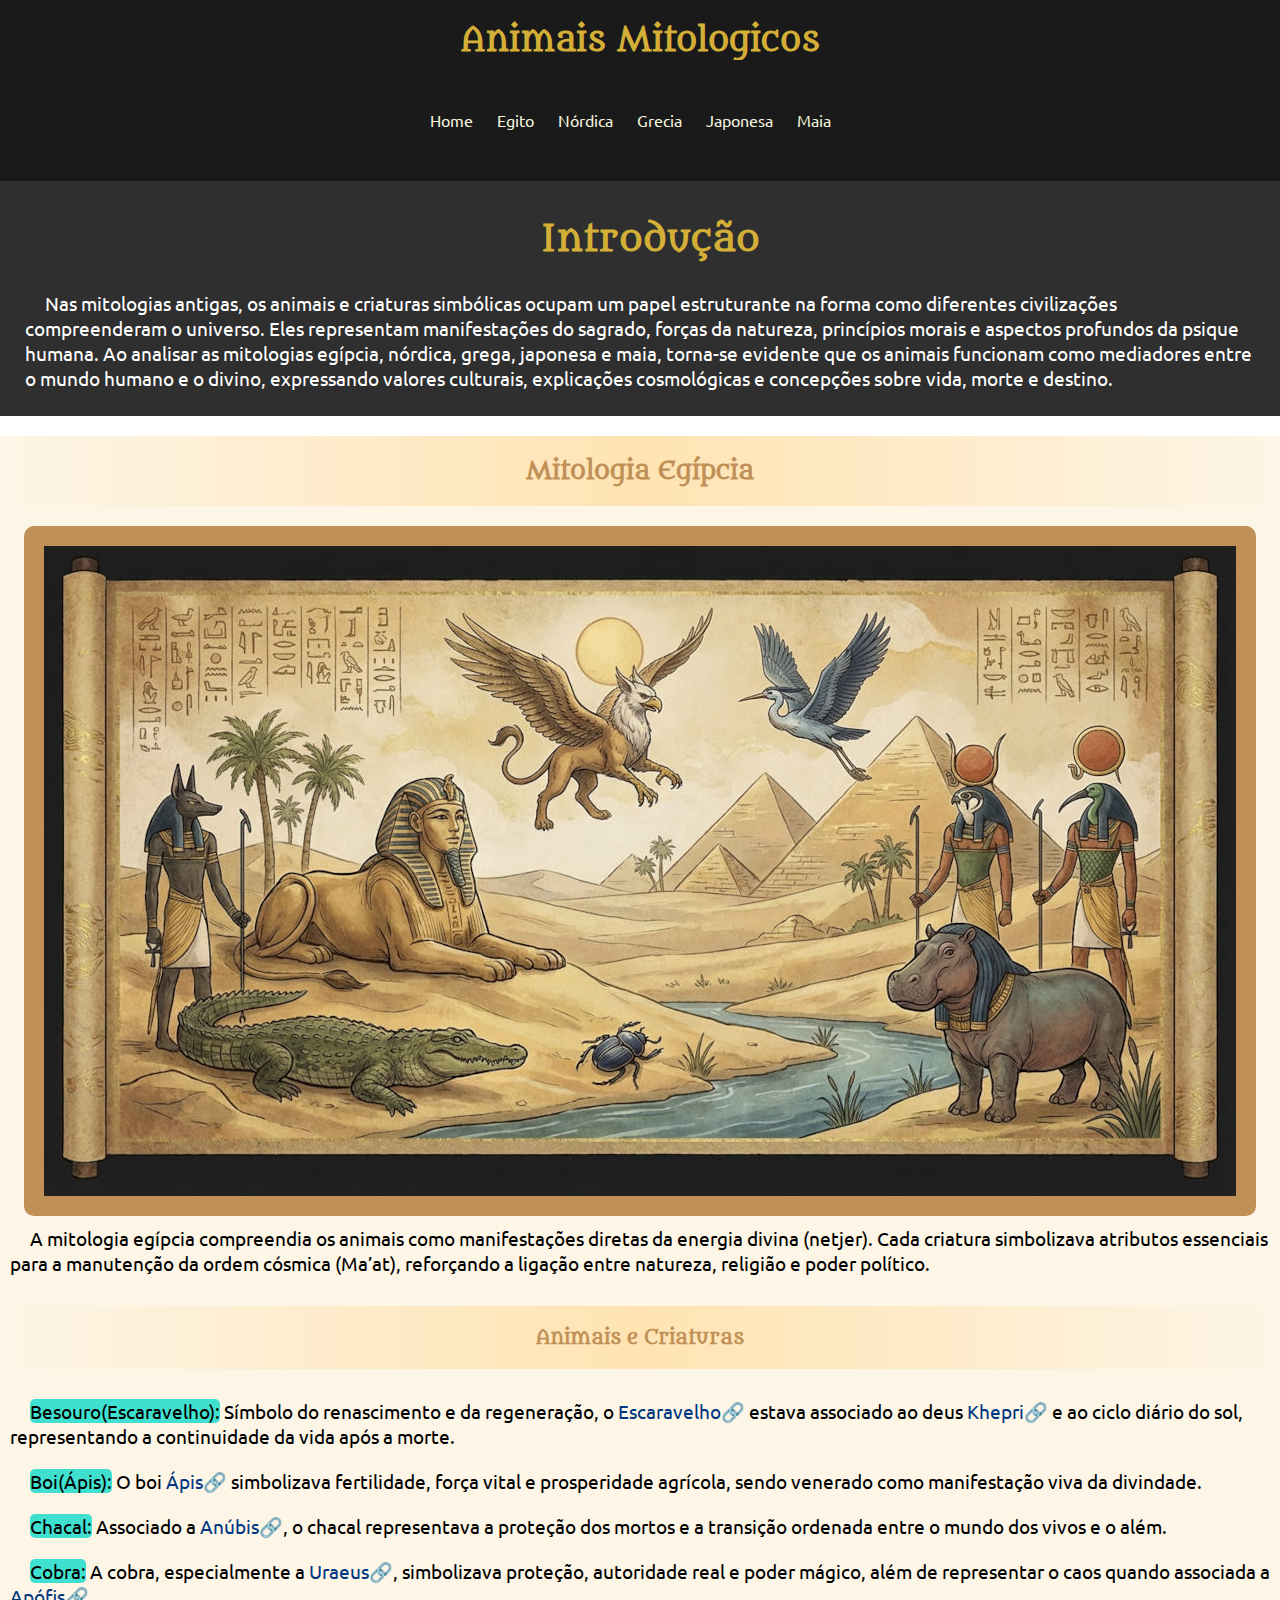
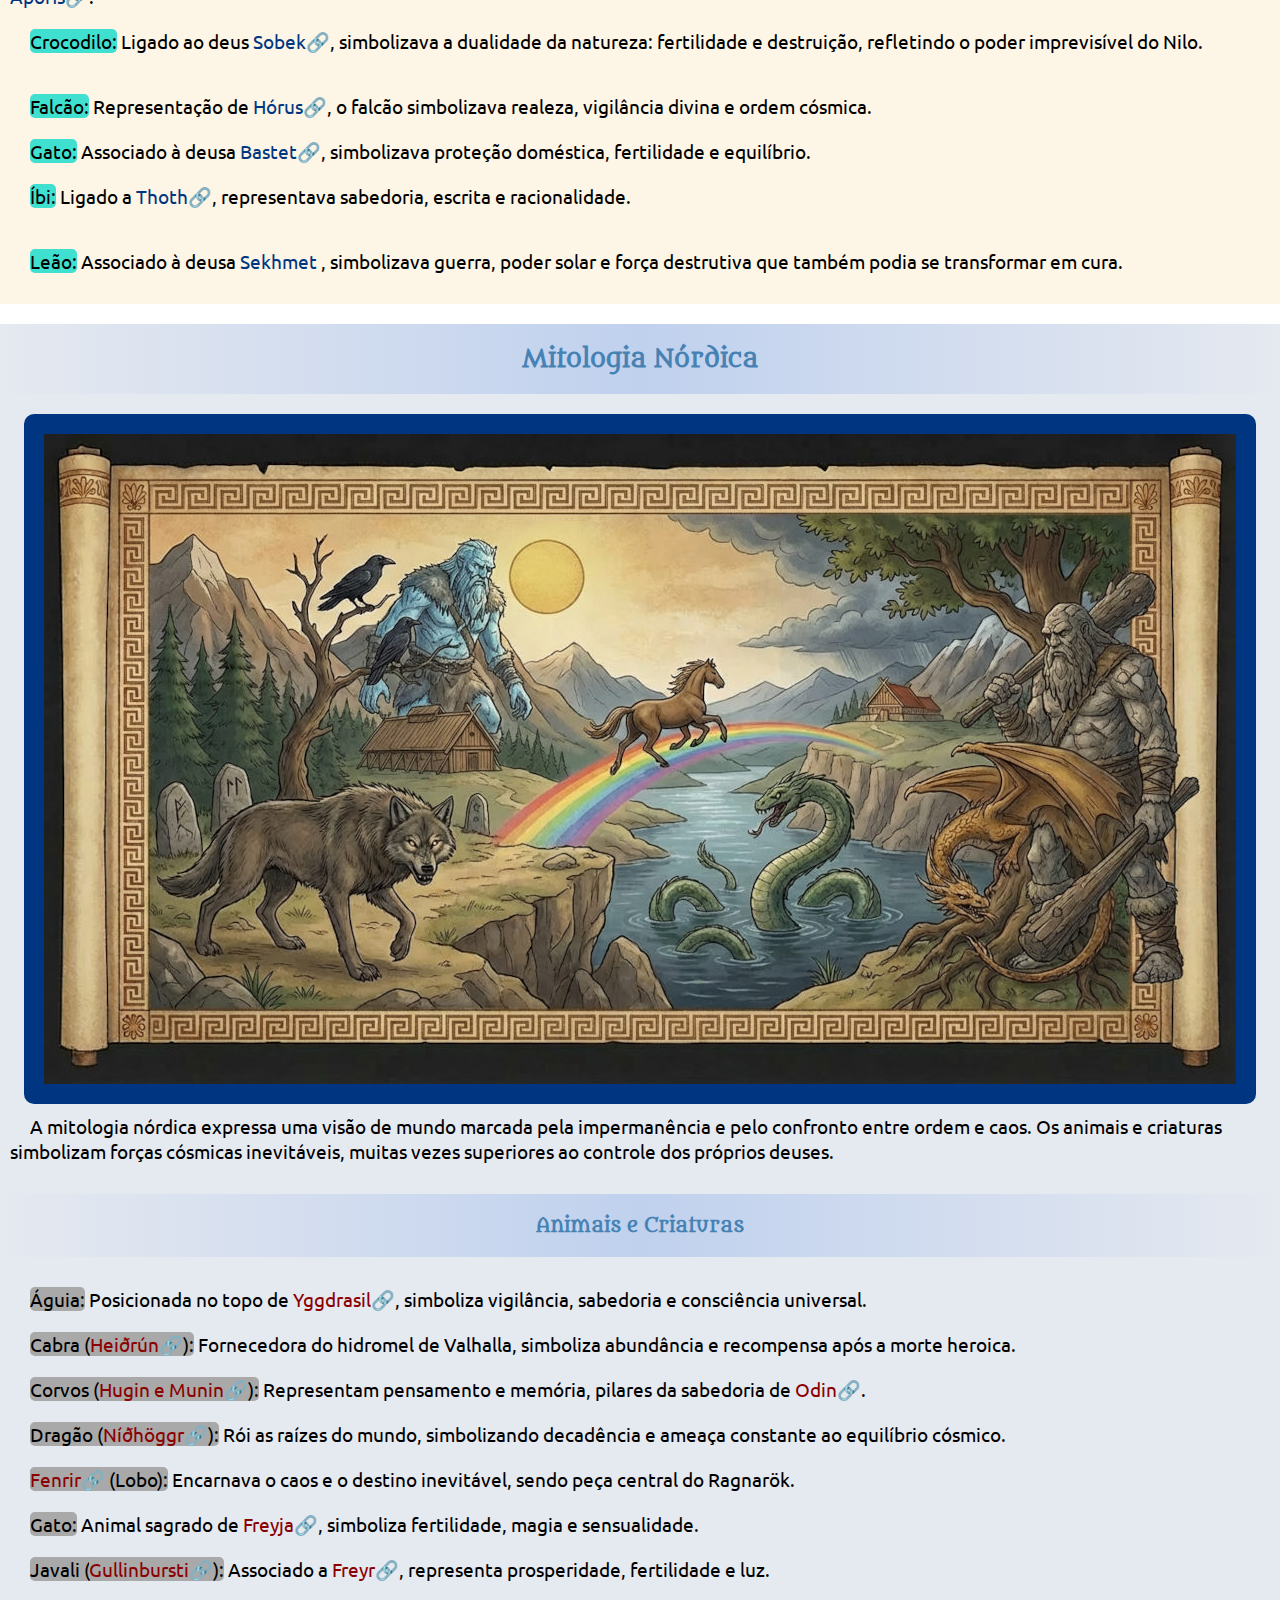
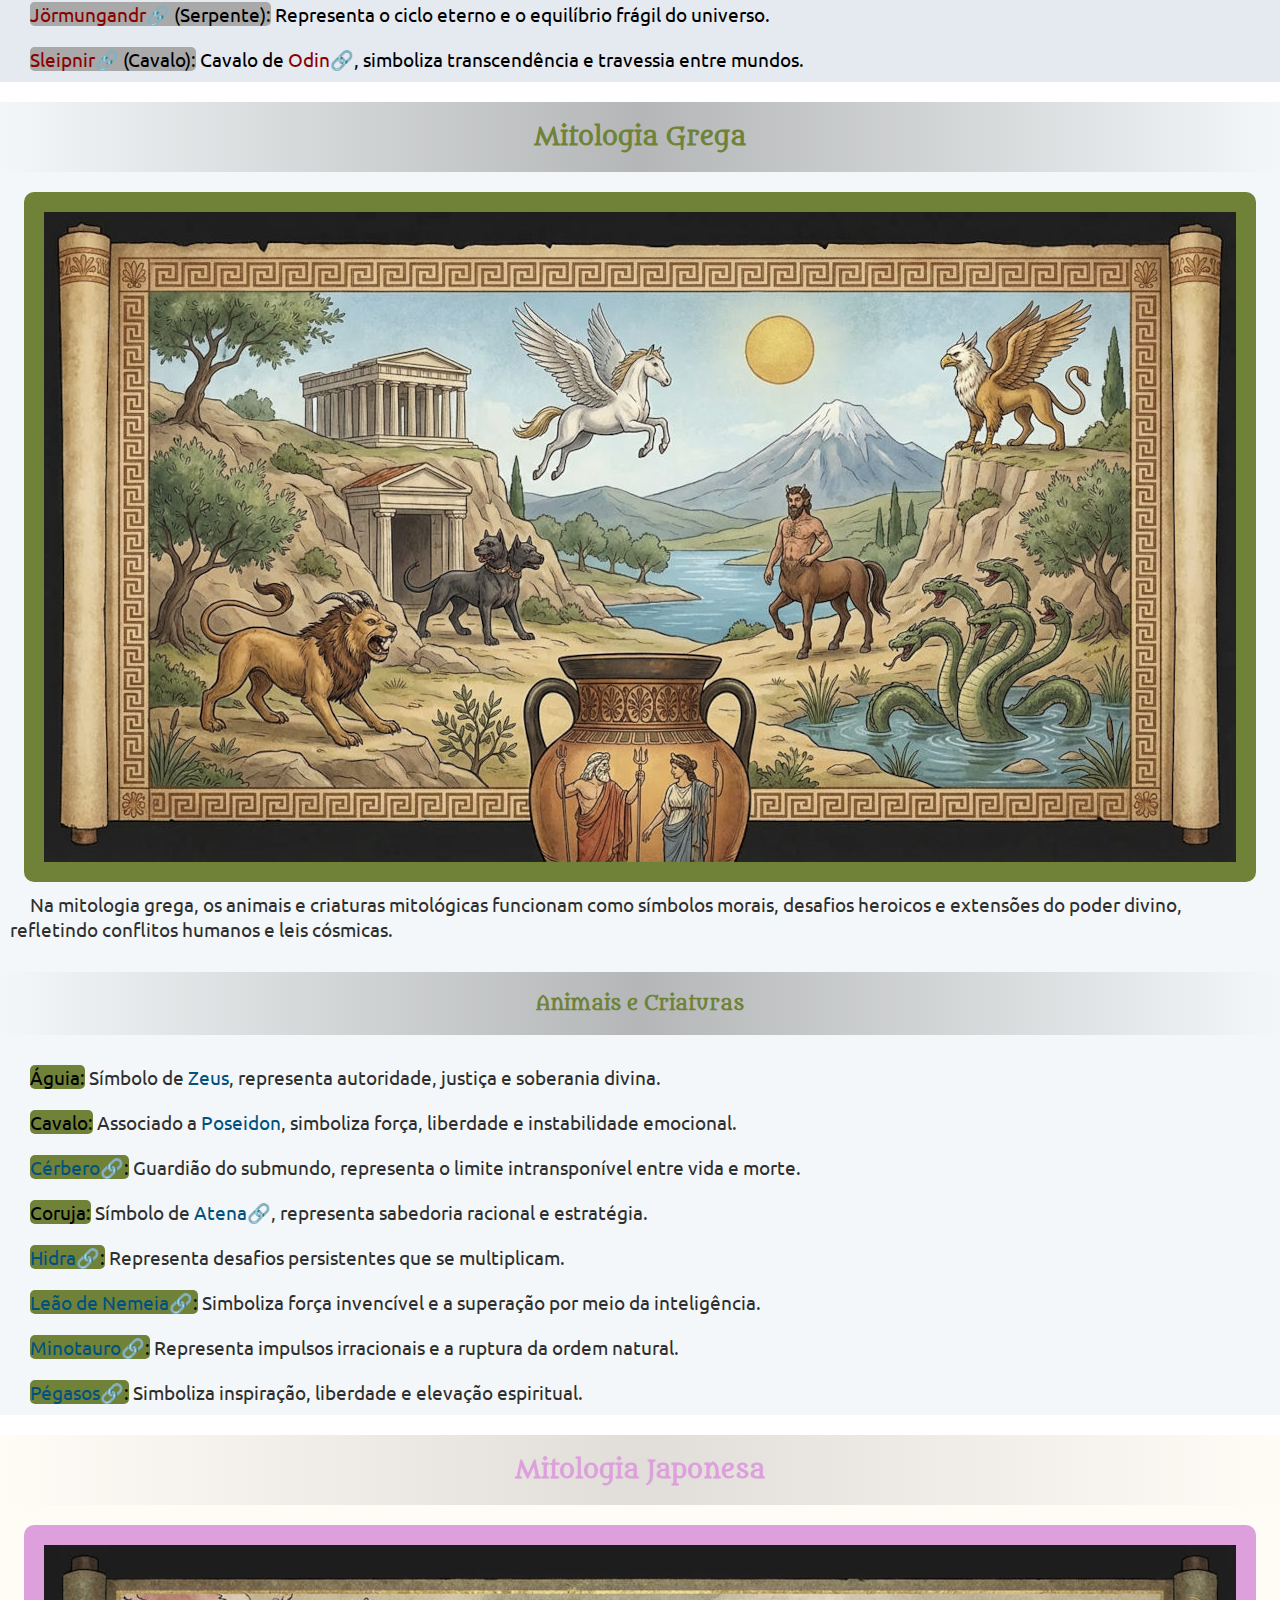
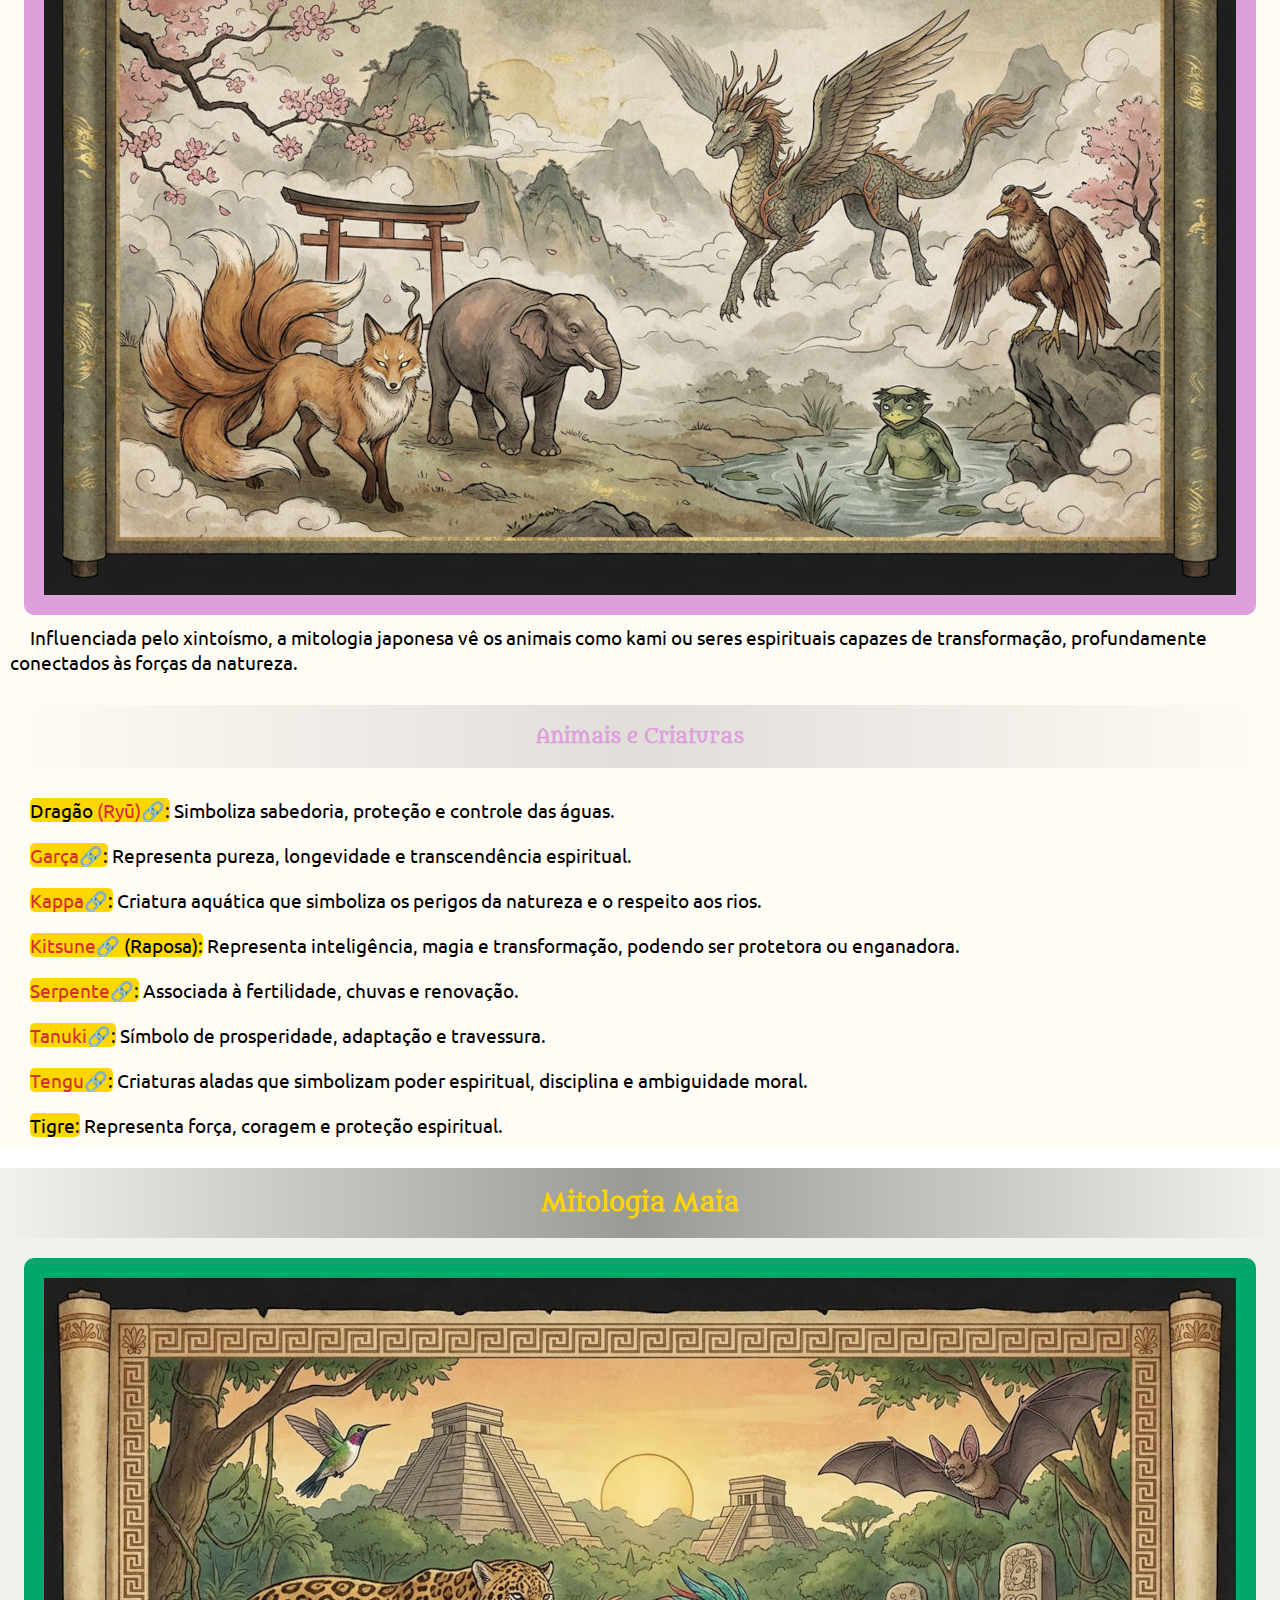
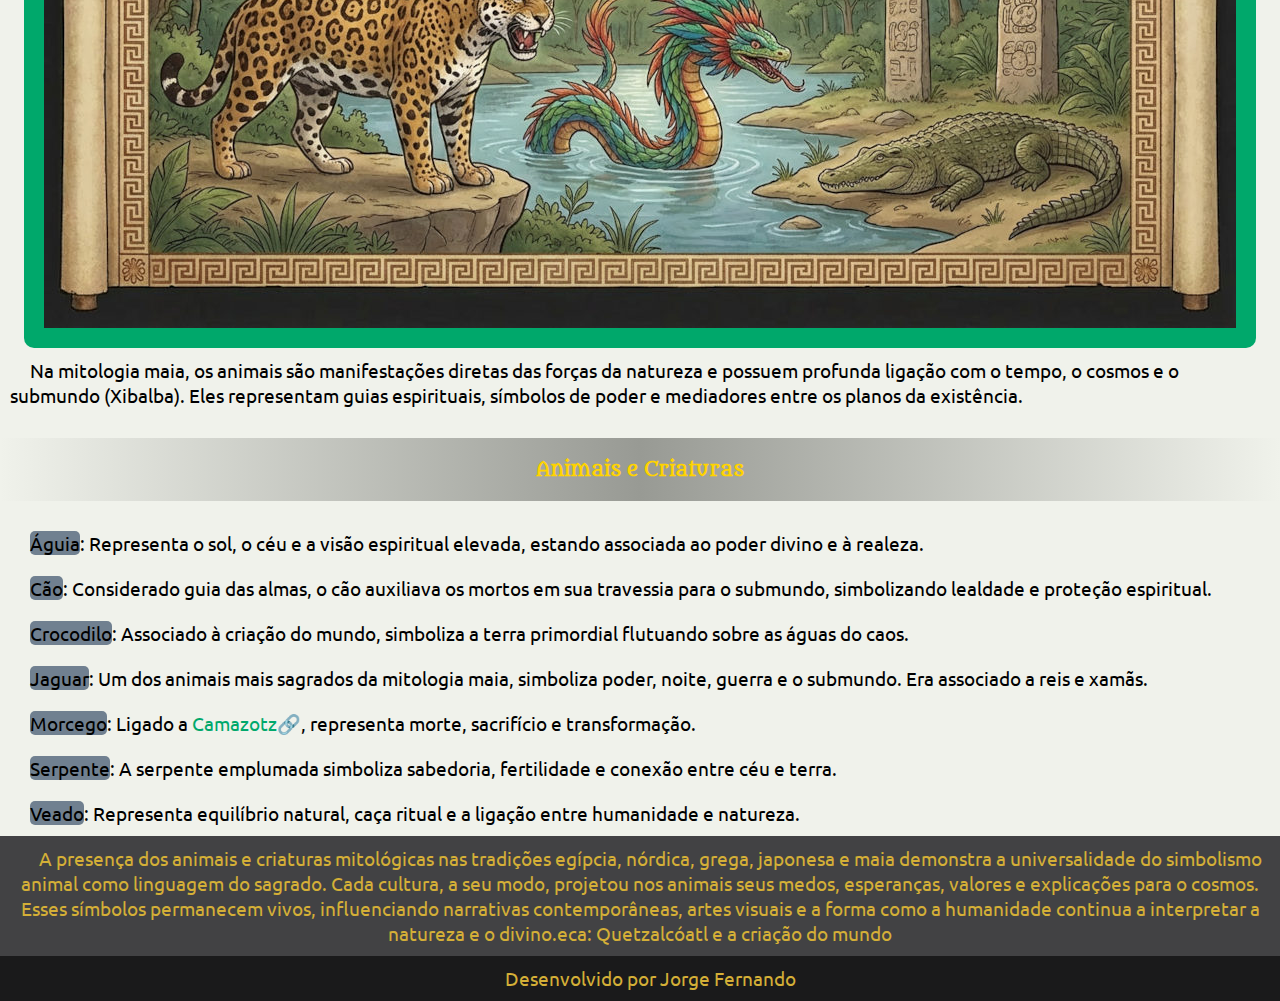
<file: index.html>
<!DOCTYPE html>
<html lang="pt-br">
<head>
    <meta charset="UTF-8">
    <meta name="viewport" content="width=device-width, initial-scale=1.0">
    <link rel="shortcut icon" href="fotos/Favicon.png" type="image/x-icon">
    <title>Papel dos animais dentro da mitologia</title>
    <link rel="stylesheet" href="style.css">
</head>
<body>
    <header>
        <h1>Animais Mitologicos</h1>
    </header>

    <nav>
        <a href="#introduction">Home</a>
        <a href="#egipcios">Egito</a>
        <a href="#nordicos">Nórdica</a>
        <a href="#gregos">Grecia</a>
        <a href="#japonesa">Japonesa</a>
        <a href="#maias">Maia</a>
    </nav>

    <main>

        <div class="introduction" id="introduction">
            <h1>Introdução</h1> 
            <p>Nas mitologias antigas, os animais e criaturas simbólicas ocupam um papel estruturante na forma como diferentes civilizações compreenderam o universo. Eles representam manifestações do sagrado, forças da natureza, princípios morais e aspectos profundos da psique humana. Ao analisar as mitologias egípcia, nórdica, grega, japonesa e maia, torna-se evidente que os animais funcionam como mediadores entre o mundo humano e o divino, expressando valores culturais, explicações cosmológicas e concepções sobre vida, morte e destino.</p>
        </div>
        <article id="egipcios">
        <h2>Mitologia Egípcia</h2>

        <picture>
            <source media="(max-width: 500px)" srcset="fotos/egipicios360.jpg" type="image/jpg">
            <source media="(max-width: 800px)" srcset="fotos/egipicios400.jpg" type="image/jpg">
            <img src="fotos/egipicios650.jpg" alt="imagem ilustrando alguns dos animais da mitologia Egípcia">
        </picture>

    <p>A mitologia egípcia compreendia os animais como manifestações diretas da energia divina (netjer). Cada criatura simbolizava atributos essenciais para a manutenção da ordem cósmica (Ma’at), reforçando a ligação entre natureza, religião e poder político.</p>
    
    <h3>Animais e Criaturas</h3>
    
    <p><mark>Besouro(Escaravelho):</mark> Símbolo do renascimento e da regeneração, o <a href="https://arqueologiaegipcia.com.br/2010/04/05/escaravelho-no-egito-antigo/" target="_blank">Escaravelho🔗</a> estava associado ao deus <a href="https://arqueologiaegipcia.com.br/2010/04/05/escaravelho-no-egito-antigo/" target="_blank">Khepri🔗</a> e ao ciclo diário do sol, representando a continuidade da vida após a morte.</p>
    
    <p><mark>Boi(Ápis):</mark> O boi <a href="https://pt.wikipedia.org/wiki/Ápis" target="_blank">Ápis🔗</a> simbolizava fertilidade, força vital e prosperidade agrícola, sendo venerado como manifestação viva da divindade.</p>
    
    <p><mark>Chacal:</mark> Associado a <a href="https://pt.wikipedia.org/wiki/Anúbis" target="_blank">Anúbis🔗</a>, o chacal representava a proteção dos mortos e a transição ordenada entre o mundo dos vivos e o além.</p>
    
    <p><mark>Cobra:</mark> A cobra, especialmente a <a href="https://pt.wikipedia.org/wiki/Ureu" target="_blank">Uraeus🔗</a>, simbolizava proteção, autoridade real e poder mágico, além de representar o caos quando associada a <a href="https://pt.wikipedia.org/wiki/Ureu" target="_blank">Apófis🔗</a>.</p>
    
    <p><mark>Crocodilo:</mark> Ligado ao deus <a href="https://pt.wikipedia.org/wiki/Sobeque" target="_blank">Sobek🔗</a>, simbolizava a dualidade da natureza: fertilidade e destruição, refletindo o poder imprevisível do Nilo.</p></p>
    
    <p><mark>Falcão:</mark> Representação de <a href="https://pt.wikipedia.org/wiki/Hórus" target="_blank">Hórus🔗</a>, o falcão simbolizava realeza, vigilância divina e ordem cósmica.</p>
    
    <p><mark>Gato:</mark> Associado à deusa <a href="https://pt.wikipedia.org/wiki/Bastete" target="_blank">Bastet🔗</a>, simbolizava proteção doméstica, fertilidade e equilíbrio.</p>
    
    <p>
        <mark>Íbi:</mark> Ligado a <a href="https://pt.wikipedia.org/wiki/Tote" target="_blank">Thoth🔗</a>, representava sabedoria, escrita e racionalidade.</p>
    </p>
    
    <p>
        <mark>Leão:</mark> Associado à deusa <a href="https://pt.wikipedia.org/wiki/Sacmis"target="_blank">Sekhmet</a>
        , simbolizava guerra, poder solar e força destrutiva que também podia se transformar em cura.</p></mark>
    </p>
   </article>

   <article id="nordicos">
<h2>Mitologia Nórdica</h2>

<picture>
     <source media="(max-width: 500px)" srcset="fotos/nordicos360.jpg" type="image/jpg">
    <source media="(max-width: 800px)" srcset="fotos/nordicos400.jpg" type="image/jpg">
    <img src="fotos/nordicos650.jpg" alt="imagem ilustrando alguns dos animais da mitologia Nórdica">
</picture>

<p>A mitologia nórdica expressa uma visão de mundo marcada pela impermanência e pelo confronto entre ordem e caos. Os animais e criaturas simbolizam forças cósmicas inevitáveis, muitas vezes superiores ao controle dos próprios deuses.</p>

<h3>Animais e Criaturas</h3>

<p><mark>Águia:</mark> Posicionada no topo de <a href="https://pt.wikipedia.org/wiki/Yggdrasil"target="_blank">Yggdrasil🔗</a>, simboliza vigilância, sabedoria e consciência universal.</p>

<p><mark>Cabra (<a href="https://pt.wikipedia.org/wiki/Heiðrún"target="_blank">Heiðrún🔗</a>):</mark> Fornecedora do hidromel de Valhalla, simboliza abundância e recompensa após a morte heroica.</p>

<p><mark>Corvos (<a href="https://pt.wikipedia.org/wiki/Hugin_e_Munin"target="_blank">Hugin e Munin🔗</a>):</mark> Representam pensamento e memória, pilares da sabedoria de <a href="https://pt.wikipedia.org/wiki/Odin"target="_blank">Odin🔗</a>.</p>

<p><mark>Dragão (<a href="https://pt.wikipedia.org/wiki/Níðhöggr"target="_blank">Níðhöggr🔗</a>):</mark> Rói as raízes do mundo, simbolizando decadência e ameaça constante ao equilíbrio cósmico.</p>

<p><mark><a href="https://pt.wikipedia.org/wiki/Fenrir"target="_blank">Fenrir🔗</a> (Lobo):</mark> Encarnava o caos e o destino inevitável, sendo peça central do Ragnarök.</p>

<p><mark>Gato:</mark> Animal sagrado de <a href="https://pt.wikipedia.org/wiki/Freia"target="_blank">Freyja🔗</a>, simboliza fertilidade, magia e sensualidade.</mark></p>

<p><mark>Javali (<a href="https://pt.wikipedia.org/wiki/Gullinbursti"target="_blank">Gullinbursti🔗</a>):</mark> Associado a <a href="https://pt.wikipedia.org/wiki/Frey"target="_blank">Freyr🔗</a>, representa prosperidade, fertilidade e luz.</p>

<p><mark><a href="https://pt.wikipedia.org/wiki/Jörmungandr"target="_blank">Jörmungandr🔗</a> (Serpente):</mark> Representa o ciclo eterno e o equilíbrio frágil do universo.</p>

<p><mark><a href="https://pt.wikipedia.org/wiki/Sleipnir"target="_blank">Sleipnir🔗</a> (Cavalo):</mark> Cavalo de <a href="https://pt.wikipedia.org/wiki/Odin"target="_blank">Odin🔗</a>, simboliza transcendência e travessia entre mundos.</p>
   </article>
    </main>

    <article id="gregos">
<h2>Mitologia Grega</h2>

<picture>
     <source media="(max-width: 500px)" srcset="fotos/gregos360.jpg" type="image/jpg">
    <source media="(max-width: 800px)" srcset="fotos/gregos400.jpg" type="image/jpg">
    <img src="fotos/gregos650.jpg" alt="imagem ilustrando alguns dos animais da mitologia Grega">
</picture>
<p>Na mitologia grega, os animais e criaturas mitológicas funcionam como símbolos morais, desafios heroicos e extensões do poder divino, refletindo conflitos humanos e leis cósmicas.</p>

<h3>Animais e Criaturas</h3>

<p><mark>Águia:</mark> Símbolo de <a href="https://pt.wikipedia.org/wiki/Zeus" target="_blank">Zeus</a>, representa autoridade, justiça e soberania divina.</p>

<p>
    <mark>Cavalo:</mark> Associado a <a href="https://pt.wikipedia.org/wiki/Posídon"target="_blank">Poseidon</a>, simboliza força, liberdade e instabilidade emocional.
</p>

<p>
    <mark><a href="https://pt.wikipedia.org/wiki/Cérbero"target="_blank">Cérbero🔗</a>:</mark> Guardião do submundo, representa o limite intransponível entre vida e morte.
</p>

<p>
    <mark>Coruja:</mark> Símbolo de<a href="https://pt.wikipedia.org/wiki/Atena"target="_blank"> Atena🔗</a>, representa sabedoria racional e estratégia.
</p>

<p>
    <mark><a href="https://pt.wikipedia.org/wiki/Hidra_de_Lerna"target="_blank">Hidra🔗</a>:</mark> Representa desafios persistentes que se multiplicam.
</p>

<p>
    <mark><a href="https://pt.wikipedia.org/wiki/Leão_de_Nemeia"target="_blank">Leão de Nemeia🔗</a>:</mark> Simboliza força invencível e a superação por meio da inteligência.
</p>

<p>
    <mark><a href="https://pt.wikipedia.org/wiki/Minotauro"target="_blank">Minotauro🔗</a>:</mark> Representa impulsos irracionais e a ruptura da ordem natural.
</p>

<p>
    <mark><a href="https://pt.wikipedia.org/wiki/Pégaso"target="_blank">Pégasos🔗</a>:</mark> Simboliza inspiração, liberdade e elevação espiritual.
</p>
    </article>

    <article id="japonesa">
        <h2>Mitologia Japonesa</h2>

        <picture>
             <source media="(max-width: 500px)" srcset="fotos/japonesa360.jpg" type="image/jpg">
            <source media="(max-width: 800px)" srcset="fotos/japonesa400.jpg" type="image/jpg">
            <img src="fotos/japonesa650.jpg" alt="imagem ilustrando alguns dos animais da mitologia Japonesa">
        </picture>

<p>Influenciada pelo xintoísmo, a mitologia japonesa vê os animais como kami ou seres espirituais capazes de transformação, profundamente conectados às forças da natureza.</p>

   <h3>Animais e Criaturas</h3>

<p>
    <mark>Dragão <a href="https://pt.wikipedia.org/wiki/Dragão_japonês" target="_blank">(Ryū)🔗</a>:</mark> Simboliza sabedoria, proteção e controle das águas.
</p>

<p>
    <mark><a href="https://en-wikipedia-org.translate.goog/wiki/Tsuru_no_Ongaeshi?_x_tr_sl=en&_x_tr_tl=pt&_x_tr_hl=pt&_x_tr_pto=tc" target="_blank">Garça🔗</a>:</mark> Representa pureza, longevidade e transcendência espiritual.
</p>

<p>
    <mark><a href="https://pt.wikipedia.org/wiki/Kappa" target="_blank">Kappa🔗</a>:</mark> Criatura aquática que simboliza os perigos da natureza e o respeito aos rios.
</p>

<p>
    <mark><a href="https://pt.wikipedia.org/wiki/Kitsune" target="_blank">Kitsune🔗</a> (Raposa):</mark> Representa inteligência, magia e transformação, podendo ser protetora ou enganadora.
</p>

<p>
    <mark><a href="https://pt.wikipedia.org/wiki/Yamata_no_Orochi" target="_blank">Serpente🔗</a>:</mark> Associada à fertilidade, chuvas e renovação.
</p>

<p>
    <mark><a href="https://pt.wikipedia.org/wiki/Cão-guaxinim_japonês" target="_blank">Tanuki🔗</a>:</mark> Símbolo de prosperidade, adaptação e travessura.
</p>

<p><mark><a href="https://pt.wikipedia.org/wiki/Tengu" target="_blank">Tengu🔗</a>:</mark> Criaturas aladas que simbolizam poder espiritual, disciplina e ambiguidade moral.</p>

<p><mark>Tigre:</mark> Representa força, coragem e proteção espiritual.</p>

    </article>

    <article id="maias">
        <h2>Mitologia Maia</h2>

        <picture>
             <source media="(max-width: 500px)" srcset="fotos/maia360.jpg" type="image/jpg">
            <source media="(max-width: 800px)" srcset="fotos/maia400.jpg" type="image/jpg">
            <img src="fotos/maia650.jpg" alt="imagem ilustrando alguns dos animais da mitologia Maia">
        </picture>
        
        <p>Na mitologia maia, os animais são manifestações diretas das forças da natureza e possuem profunda ligação com o tempo, o cosmos e o submundo (Xibalba). Eles representam guias espirituais, símbolos de poder e mediadores entre os planos da existência.</p>
        
        <h3>Animais e Criaturas</h3>
        
        <p>
            <mark>Águia</mark>: Representa o sol, o céu e a visão espiritual elevada, estando associada ao poder divino e à realeza.
        </p>
        
        <p>
            <mark>Cão</mark>: Considerado guia das almas, o cão auxiliava os mortos em sua travessia para o submundo, simbolizando lealdade e proteção espiritual.
        </p>
        
        <p>
            <mark>Crocodilo</mark>: Associado à criação do mundo, simboliza a terra primordial flutuando sobre as águas do caos.
        </p>
        
        <p>
            <mark>Jaguar</mark>: Um dos animais mais sagrados da mitologia maia, simboliza poder, noite, guerra e o submundo. Era associado a reis e xamãs.
        </p>
        
        <p>
            <mark>Morcego</mark>: Ligado a <a href="https://pt.wikipedia.org/wiki/Camazotz" target="_blank">Camazotz🔗</a>, representa morte, sacrifício e transformação.
        </p>
        
        <p>
            <mark>Serpente</mark>: A serpente emplumada simboliza sabedoria, fertilidade e conexão entre céu e terra.
        </p>
        
        <p>
            <mark>Veado</mark>: Representa equilíbrio natural, caça ritual e a ligação entre humanidade e natureza.
        </p>
    </article>

<aside>
<p>A presença dos animais e criaturas mitológicas nas tradições egípcia, nórdica, grega, japonesa e maia demonstra a universalidade do simbolismo animal como linguagem do sagrado. Cada cultura, a seu modo, projetou nos animais seus medos, esperanças, valores e explicações para o cosmos. Esses símbolos permanecem vivos, influenciando narrativas contemporâneas, artes visuais e a forma como a humanidade continua a interpretar a natureza e o divino.eca: Quetzalcóatl e a criação do mundo</p>
</aside>

<footer><p>Desenvolvido por Jorge Fernando</p></footer>
</body>
</html>
</file>
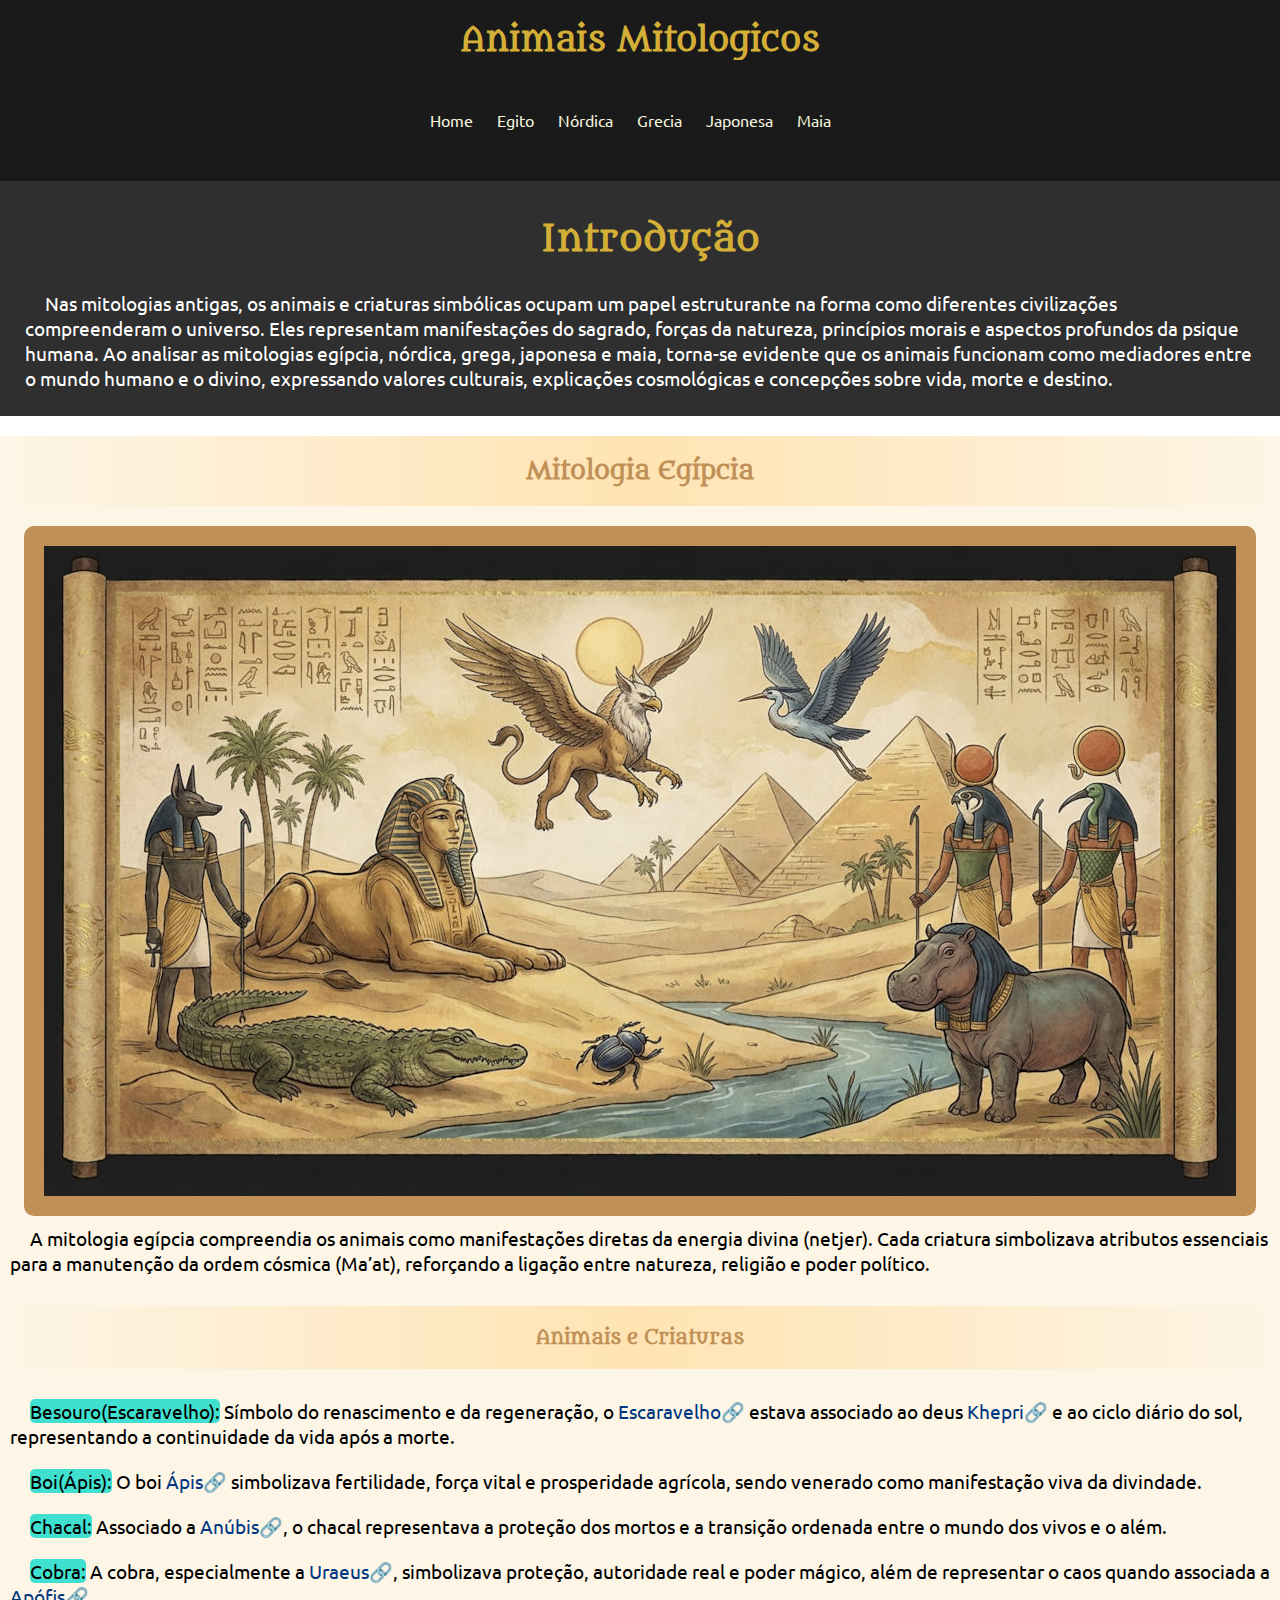
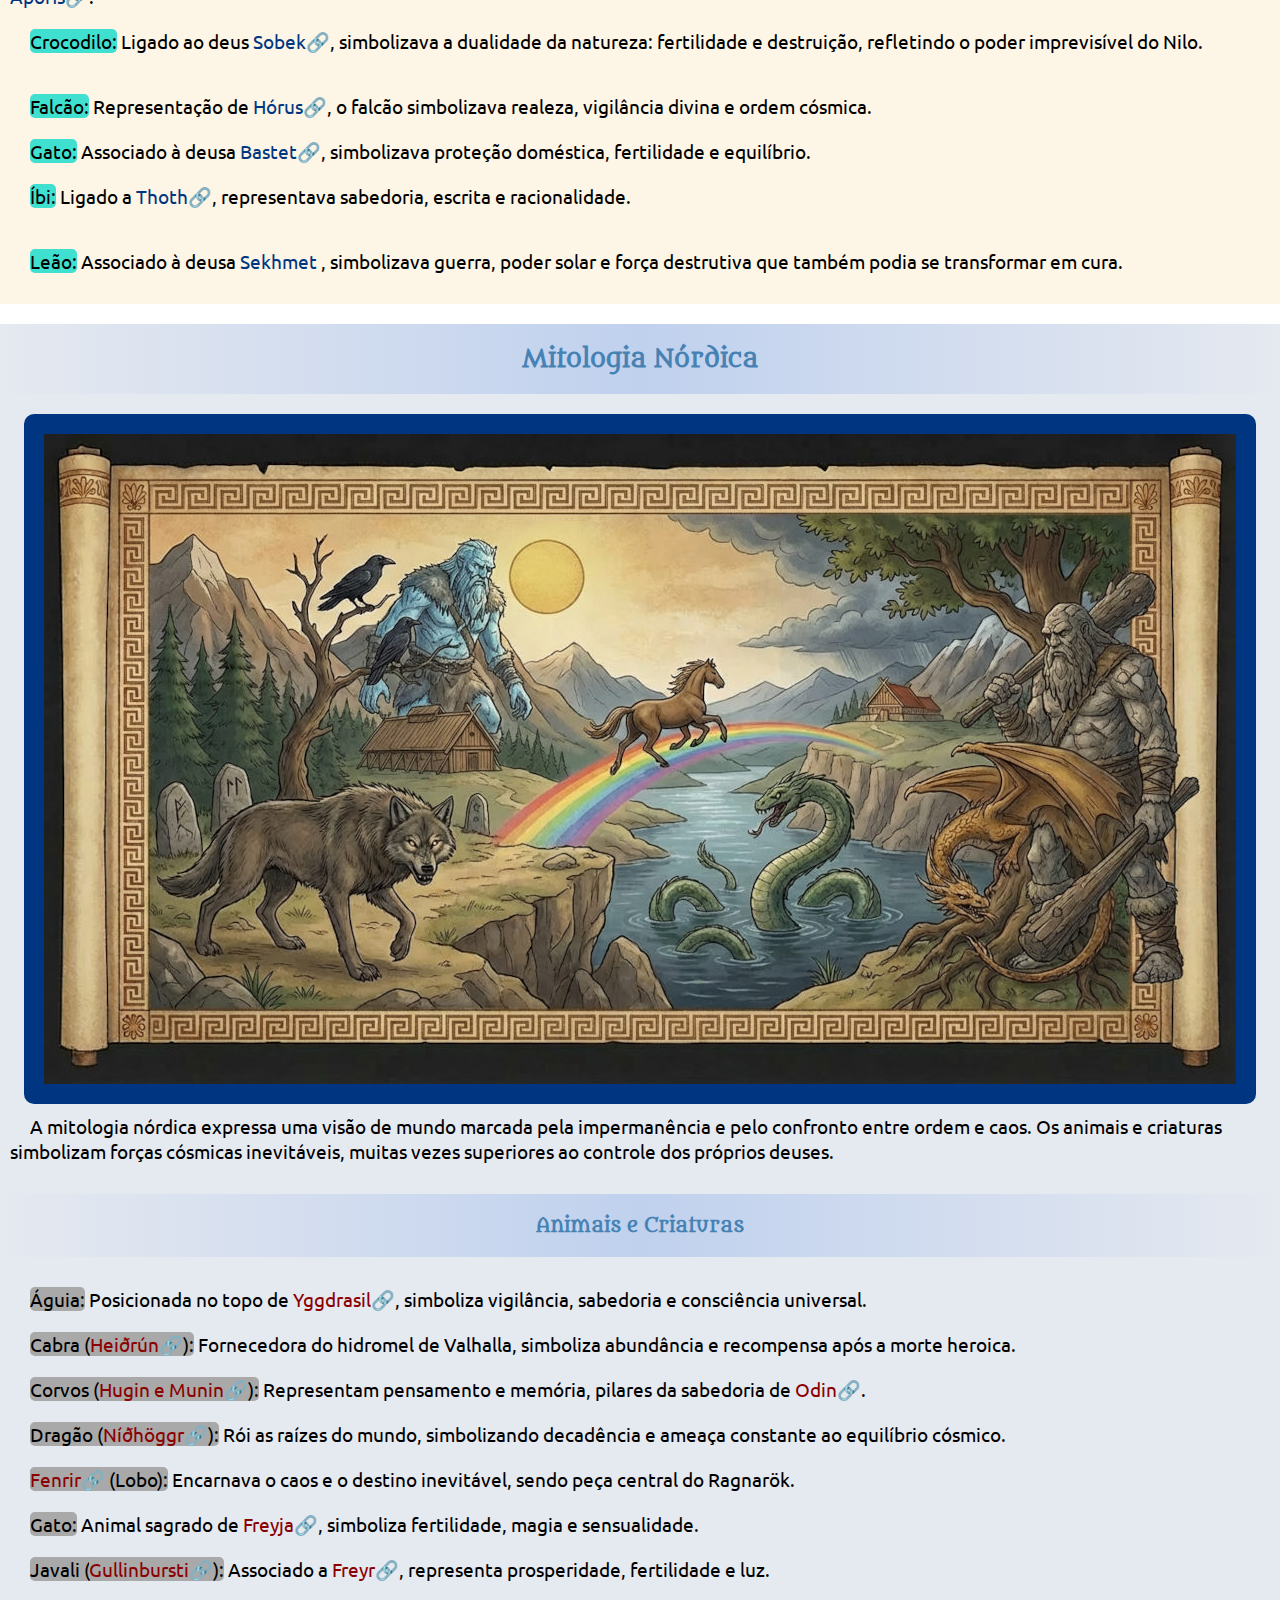
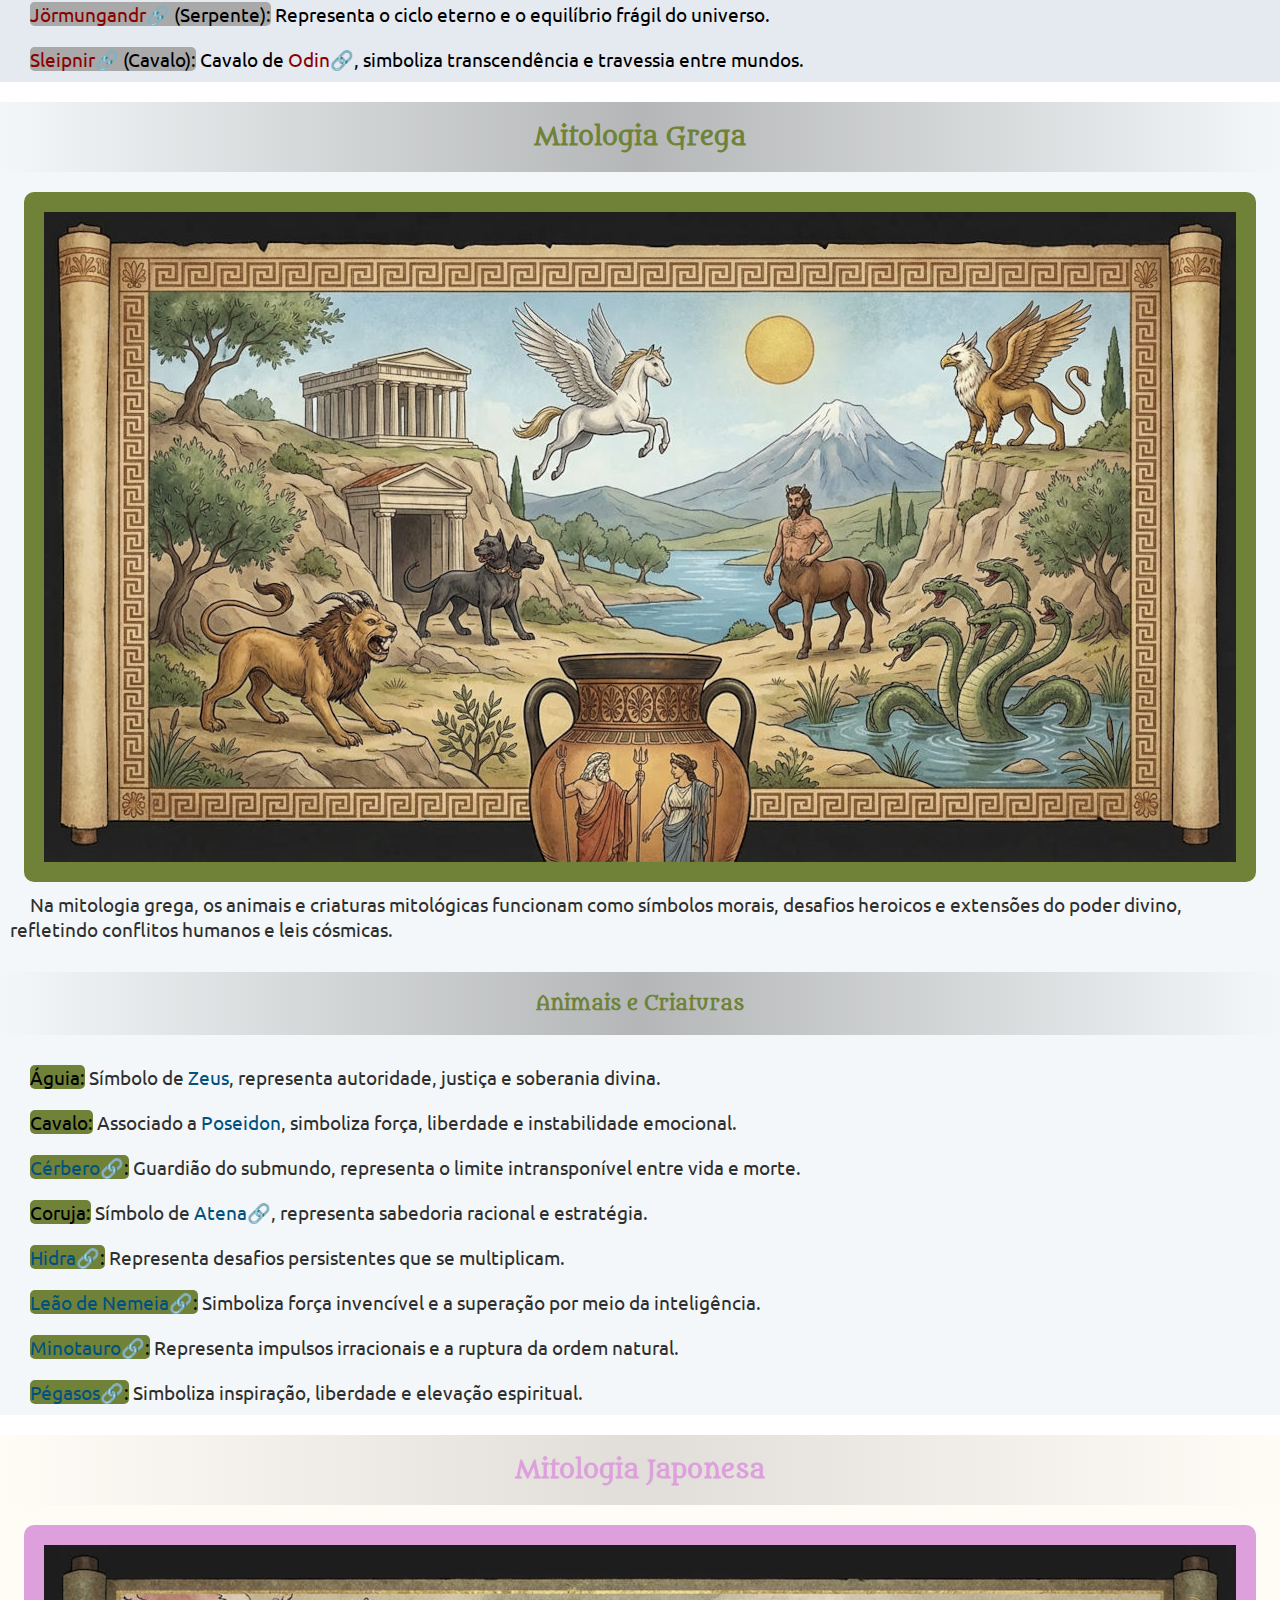
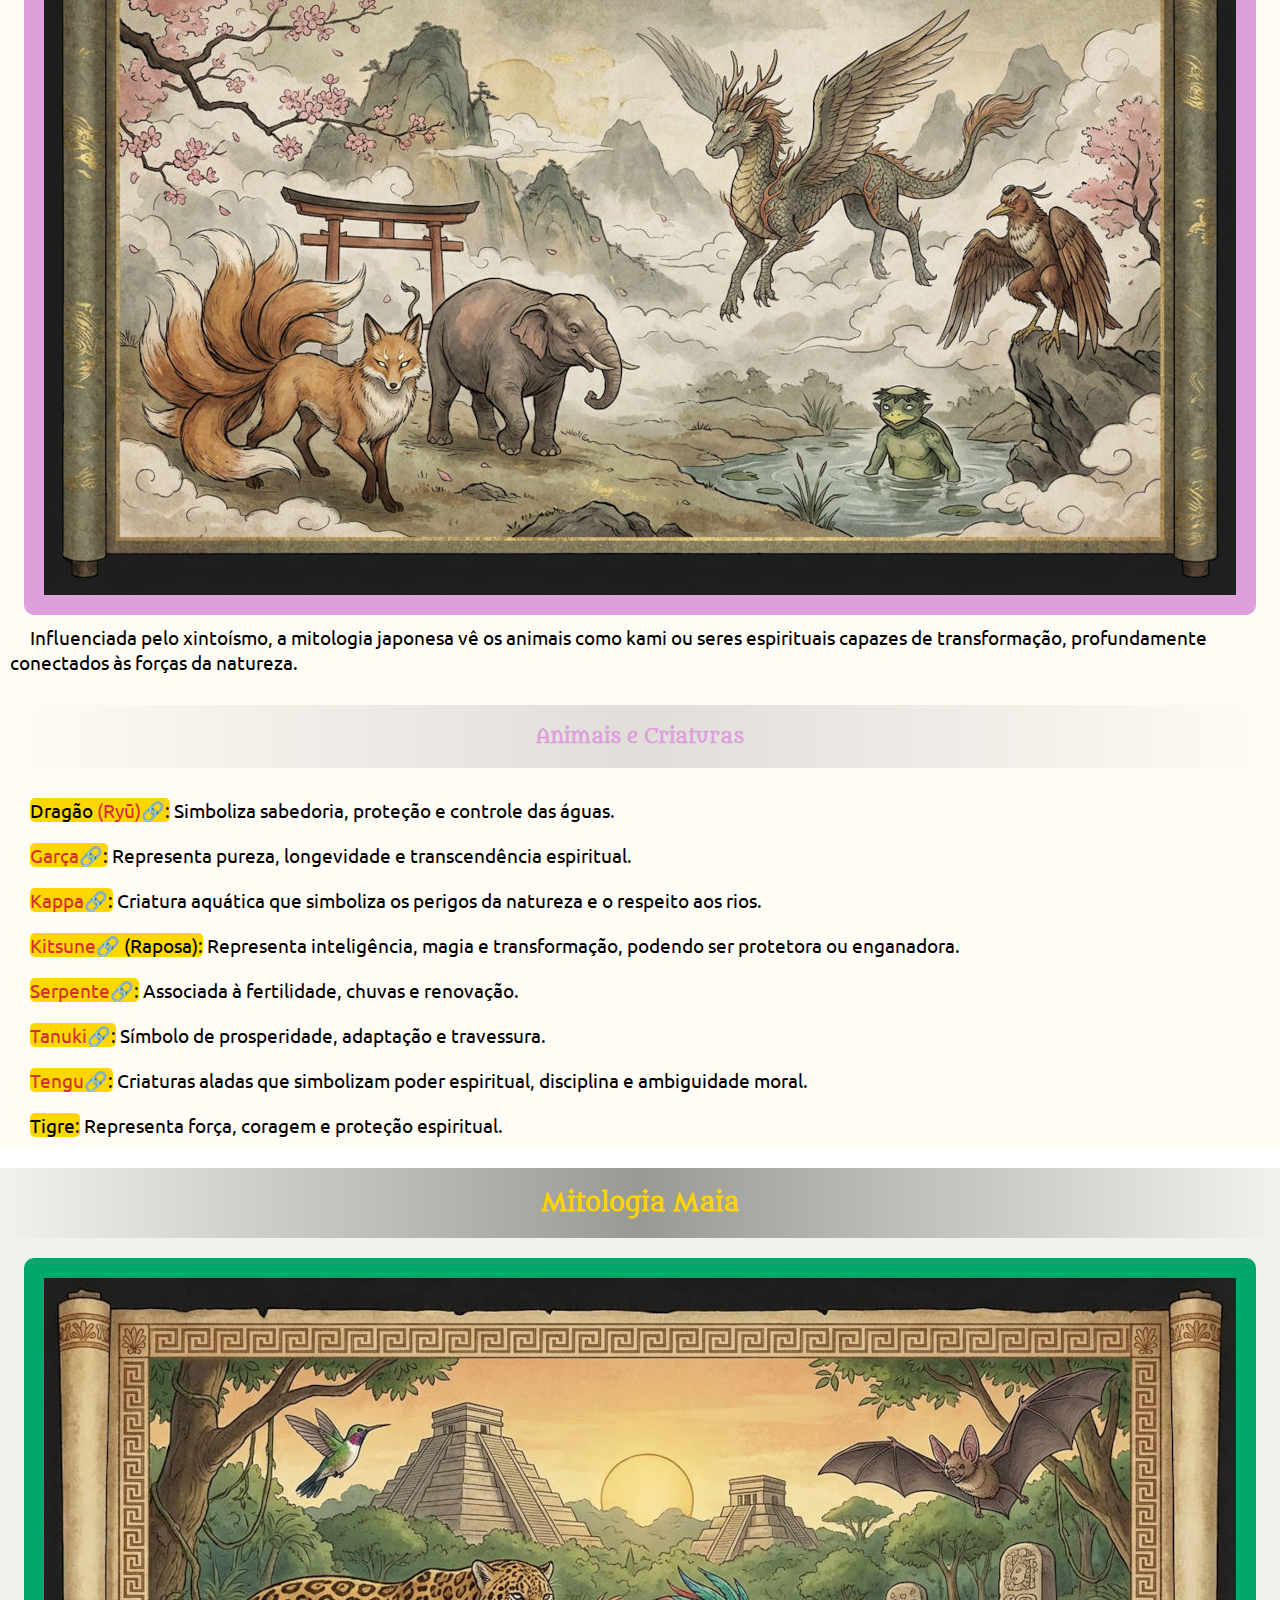
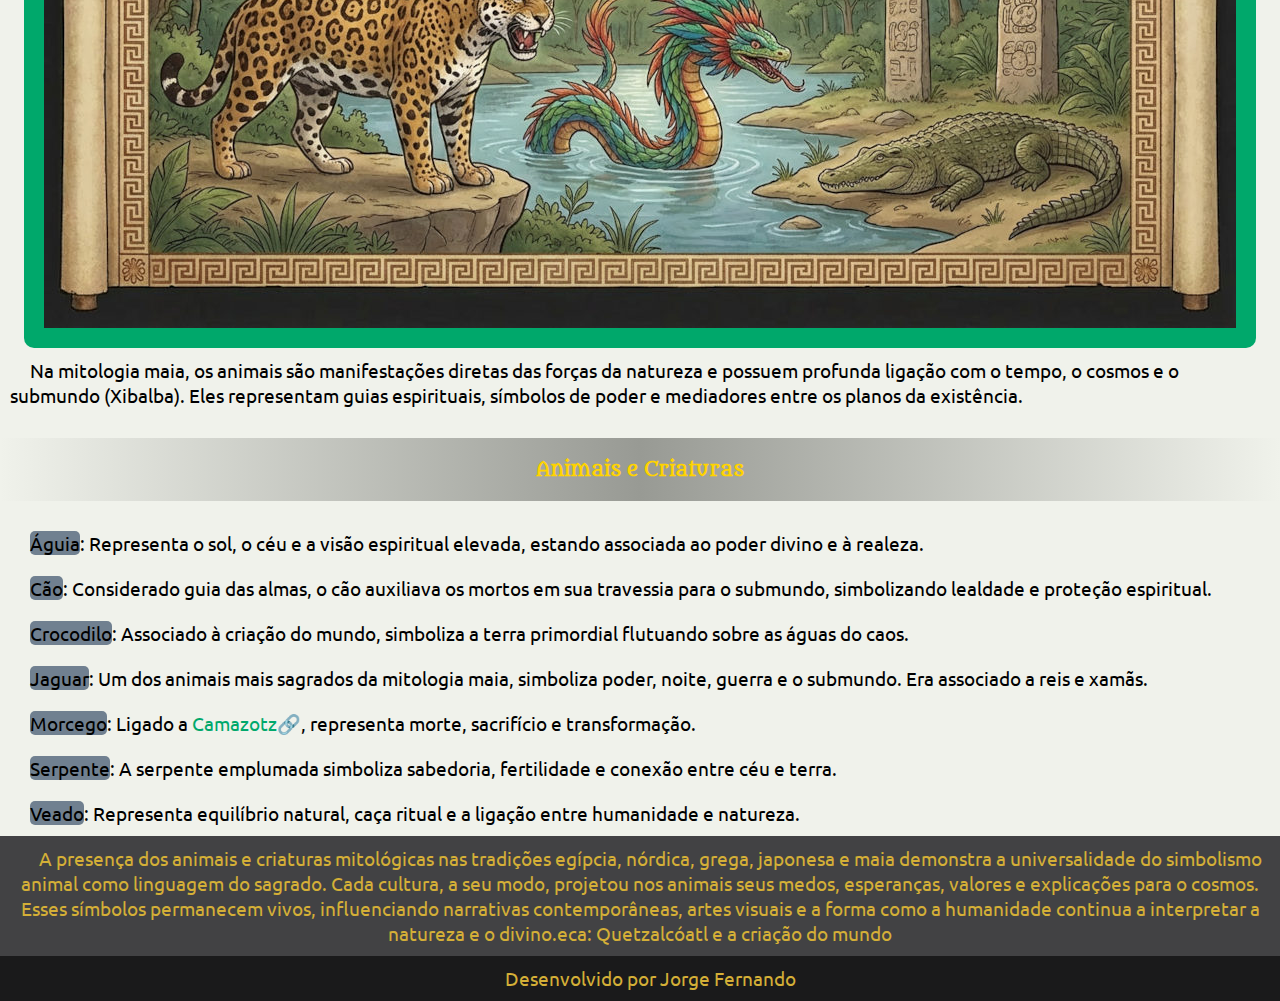
<file: Animais-na-Mitologia.html>
<!DOCTYPE html>
<html lang="pt-br">
<head>
    <meta charset="UTF-8">
    <meta name="viewport" content="width=device-width, initial-scale=1.0">
    <link rel="shortcut icon" href="fotos/Favicon.png" type="image/x-icon">
    <title>Papel dos animais dentro da mitologia</title>
    <link rel="stylesheet" href="style.css">
</head>
<body>
    <header>
        <h1>Animais Mitologicos</h1>
    </header>

    <nav>
        <a href="#introduction">Home</a>
        <a href="#egipcios">Egito</a>
        <a href="#nordicos">Nórdica</a>
        <a href="#gregos">Grecia</a>
        <a href="#japonesa">Japonesa</a>
        <a href="#maias">Maia</a>
    </nav>

    <main>

        <div class="introduction" id="introduction">
            <h1>Introdução</h1> 
            <p>Nas mitologias antigas, os animais e criaturas simbólicas ocupam um papel estruturante na forma como diferentes civilizações compreenderam o universo. Eles representam manifestações do sagrado, forças da natureza, princípios morais e aspectos profundos da psique humana. Ao analisar as mitologias egípcia, nórdica, grega, japonesa e maia, torna-se evidente que os animais funcionam como mediadores entre o mundo humano e o divino, expressando valores culturais, explicações cosmológicas e concepções sobre vida, morte e destino.</p>
        </div>
        <article id="egipcios">
        <h2>Mitologia Egípcia</h2>

        <picture>
            <source media="(max-width: 800px)" srcset="fotos/egipicios400.jpg" type="image/jpg">
            <img src="fotos/egipicios650.jpg" alt="imagem ilustrando alguns dos animais da mitologia Egípcia">
        </picture>

    <p>A mitologia egípcia compreendia os animais como manifestações diretas da energia divina (netjer). Cada criatura simbolizava atributos essenciais para a manutenção da ordem cósmica (Ma’at), reforçando a ligação entre natureza, religião e poder político.</p>
    
    <h3>Animais e Criaturas</h3>
    
    <p><mark>Besouro(Escaravelho):</mark> Símbolo do renascimento e da regeneração, o <a href="https://arqueologiaegipcia.com.br/2010/04/05/escaravelho-no-egito-antigo/" target="_blank">Escaravelho🔗</a> estava associado ao deus <a href="https://arqueologiaegipcia.com.br/2010/04/05/escaravelho-no-egito-antigo/" target="_blank">Khepri🔗</a> e ao ciclo diário do sol, representando a continuidade da vida após a morte.</p>
    
    <p><mark>Boi(Ápis):</mark> O boi <a href="https://pt.wikipedia.org/wiki/Ápis" target="_blank">Ápis🔗</a> simbolizava fertilidade, força vital e prosperidade agrícola, sendo venerado como manifestação viva da divindade.</p>
    
    <p><mark>Chacal:</mark> Associado a <a href="https://pt.wikipedia.org/wiki/Anúbis" target="_blank">Anúbis🔗</a>, o chacal representava a proteção dos mortos e a transição ordenada entre o mundo dos vivos e o além.</p>
    
    <p><mark>Cobra:</mark> A cobra, especialmente a <a href="https://pt.wikipedia.org/wiki/Ureu" target="_blank">Uraeus🔗</a>, simbolizava proteção, autoridade real e poder mágico, além de representar o caos quando associada a <a href="https://pt.wikipedia.org/wiki/Ureu" target="_blank">Apófis🔗</a>.</p>
    
    <p><mark>Crocodilo:</mark> Ligado ao deus <a href="https://pt.wikipedia.org/wiki/Sobeque" target="_blank">Sobek🔗</a>, simbolizava a dualidade da natureza: fertilidade e destruição, refletindo o poder imprevisível do Nilo.</p></p>
    
    <p><mark>Falcão:</mark> Representação de <a href="https://pt.wikipedia.org/wiki/Hórus" target="_blank">Hórus🔗</a>, o falcão simbolizava realeza, vigilância divina e ordem cósmica.</p>
    
    <p><mark>Gato:</mark> Associado à deusa <a href="https://pt.wikipedia.org/wiki/Bastete" target="_blank">Bastet🔗</a>, simbolizava proteção doméstica, fertilidade e equilíbrio.</p>
    
    <p>
        <mark>Íbi:</mark> Ligado a <a href="https://pt.wikipedia.org/wiki/Tote" target="_blank">Thoth🔗</a>, representava sabedoria, escrita e racionalidade.</p>
    </p>
    
    <p>
        <mark>Leão:</mark> Associado à deusa <a href="https://pt.wikipedia.org/wiki/Sacmis"target="_blank">Sekhmet</a>
        , simbolizava guerra, poder solar e força destrutiva que também podia se transformar em cura.</p></mark>
    </p>
   </article>

   <article id="nordicos">
<h2>Mitologia Nórdica</h2>

<picture>
    <source media="(max-width: 800px)" srcset="fotos/nordicos400.jpg" type="image/jpg">
    <img src="fotos/nordicos650.jpg" alt="imagem ilustrando alguns dos animais da mitologia Nórdica">
</picture>

<p>A mitologia nórdica expressa uma visão de mundo marcada pela impermanência e pelo confronto entre ordem e caos. Os animais e criaturas simbolizam forças cósmicas inevitáveis, muitas vezes superiores ao controle dos próprios deuses.</p>

<h3>Animais e Criaturas</h3>

<p><mark>Águia:</mark> Posicionada no topo de <a href="https://pt.wikipedia.org/wiki/Yggdrasil"target="_blank">Yggdrasil🔗</a>, simboliza vigilância, sabedoria e consciência universal.</p>

<p><mark>Cabra (<a href="https://pt.wikipedia.org/wiki/Heiðrún"target="_blank">Heiðrún🔗</a>):</mark> Fornecedora do hidromel de Valhalla, simboliza abundância e recompensa após a morte heroica.</p>

<p><mark>Corvos (<a href="https://pt.wikipedia.org/wiki/Hugin_e_Munin"target="_blank">Hugin e Munin🔗</a>):</mark> Representam pensamento e memória, pilares da sabedoria de <a href="https://pt.wikipedia.org/wiki/Odin"target="_blank">Odin🔗</a>.</p>

<p><mark>Dragão (<a href="https://pt.wikipedia.org/wiki/Níðhöggr"target="_blank">Níðhöggr🔗</a>):</mark> Rói as raízes do mundo, simbolizando decadência e ameaça constante ao equilíbrio cósmico.</p>

<p><mark><a href="https://pt.wikipedia.org/wiki/Fenrir"target="_blank">Fenrir🔗</a> (Lobo):</mark> Encarnava o caos e o destino inevitável, sendo peça central do Ragnarök.</p>

<p><mark>Gato:</mark> Animal sagrado de <a href="https://pt.wikipedia.org/wiki/Freia"target="_blank">Freyja🔗</a>, simboliza fertilidade, magia e sensualidade.</mark></p>

<p><mark>Javali (<a href="https://pt.wikipedia.org/wiki/Gullinbursti"target="_blank">Gullinbursti🔗</a>):</mark> Associado a <a href="https://pt.wikipedia.org/wiki/Frey"target="_blank">Freyr🔗</a>, representa prosperidade, fertilidade e luz.</p>

<p><mark><a href="https://pt.wikipedia.org/wiki/Jörmungandr"target="_blank">Jörmungandr🔗</a> (Serpente):</mark> Representa o ciclo eterno e o equilíbrio frágil do universo.</p>

<p><mark><a href="https://pt.wikipedia.org/wiki/Sleipnir"target="_blank">Sleipnir🔗</a> (Cavalo):</mark> Cavalo de <a href="https://pt.wikipedia.org/wiki/Odin"target="_blank">Odin🔗</a>, simboliza transcendência e travessia entre mundos.</p>
   </article>
    </main>

    <article id="gregos">
<h2>Mitologia Grega</h2>

<picture>
    <source media="(max-width: 800px)" srcset="fotos/gregos400.jpg" type="image/jpg">
    <img src="fotos/gregos650.jpg" alt="imagem ilustrando alguns dos animais da mitologia Grega">
</picture>
<p>Na mitologia grega, os animais e criaturas mitológicas funcionam como símbolos morais, desafios heroicos e extensões do poder divino, refletindo conflitos humanos e leis cósmicas.</p>

<h3>Animais e Criaturas</h3>

<p><mark>Águia:</mark> Símbolo de <a href="https://pt.wikipedia.org/wiki/Zeus" target="_blank">Zeus</a>, representa autoridade, justiça e soberania divina.</p>

<p>
    <mark>Cavalo:</mark> Associado a <a href="https://pt.wikipedia.org/wiki/Posídon"target="_blank">Poseidon</a>, simboliza força, liberdade e instabilidade emocional.
</p>

<p>
    <mark><a href="https://pt.wikipedia.org/wiki/Cérbero"target="_blank">Cérbero🔗</a>:</mark> Guardião do submundo, representa o limite intransponível entre vida e morte.
</p>

<p>
    <mark>Coruja:</mark> Símbolo de<a href="https://pt.wikipedia.org/wiki/Atena"target="_blank"> Atena🔗</a>, representa sabedoria racional e estratégia.
</p>

<p>
    <mark><a href="https://pt.wikipedia.org/wiki/Hidra_de_Lerna"target="_blank">Hidra🔗</a>:</mark> Representa desafios persistentes que se multiplicam.
</p>

<p>
    <mark><a href="https://pt.wikipedia.org/wiki/Leão_de_Nemeia"target="_blank">Leão de Nemeia🔗</a>:</mark> Simboliza força invencível e a superação por meio da inteligência.
</p>

<p>
    <mark><a href="https://pt.wikipedia.org/wiki/Minotauro"target="_blank">Minotauro🔗</a>:</mark> Representa impulsos irracionais e a ruptura da ordem natural.
</p>

<p>
    <mark><a href="https://pt.wikipedia.org/wiki/Pégaso"target="_blank">Pégasos🔗</a>:</mark> Simboliza inspiração, liberdade e elevação espiritual.
</p>
    </article>

    <article id="japonesa">
        <h2>Mitologia Japonesa</h2>

        <picture>
            <source media="(max-width: 800px)" srcset="fotos/japonesa400.jpg" type="image/jpg">
            <img src="fotos/japonesa650.jpg" alt="imagem ilustrando alguns dos animais da mitologia Japonesa">
        </picture>

<p>Influenciada pelo xintoísmo, a mitologia japonesa vê os animais como kami ou seres espirituais capazes de transformação, profundamente conectados às forças da natureza.</p>

   <h3>Animais e Criaturas</h3>

<p>
    <mark>Dragão <a href="https://pt.wikipedia.org/wiki/Dragão_japonês" target="_blank">(Ryū)🔗</a>:</mark> Simboliza sabedoria, proteção e controle das águas.
</p>

<p>
    <mark><a href="https://en-wikipedia-org.translate.goog/wiki/Tsuru_no_Ongaeshi?_x_tr_sl=en&_x_tr_tl=pt&_x_tr_hl=pt&_x_tr_pto=tc" target="_blank">Garça🔗</a>:</mark> Representa pureza, longevidade e transcendência espiritual.
</p>

<p>
    <mark><a href="https://pt.wikipedia.org/wiki/Kappa" target="_blank">Kappa🔗</a>:</mark> Criatura aquática que simboliza os perigos da natureza e o respeito aos rios.
</p>

<p>
    <mark><a href="https://pt.wikipedia.org/wiki/Kitsune" target="_blank">Kitsune🔗</a> (Raposa):</mark> Representa inteligência, magia e transformação, podendo ser protetora ou enganadora.
</p>

<p>
    <mark><a href="https://pt.wikipedia.org/wiki/Yamata_no_Orochi" target="_blank">Serpente🔗</a>:</mark> Associada à fertilidade, chuvas e renovação.
</p>

<p>
    <mark><a href="https://pt.wikipedia.org/wiki/Cão-guaxinim_japonês" target="_blank">Tanuki🔗</a>:</mark> Símbolo de prosperidade, adaptação e travessura.
</p>

<p><mark><a href="https://pt.wikipedia.org/wiki/Tengu" target="_blank">Tengu🔗</a>:</mark> Criaturas aladas que simbolizam poder espiritual, disciplina e ambiguidade moral.</p>

<p><mark>Tigre:</mark> Representa força, coragem e proteção espiritual.</p>

    </article>

    <article id="maias">
        <h2>Mitologia Maia</h2>

        <picture>
            <source media="(max-width: 800px)" srcset="fotos/maia400.jpg" type="image/jpg">
            <img src="fotos/maia650.jpg" alt="imagem ilustrando alguns dos animais da mitologia Maia">
        </picture>
        
        <p>Na mitologia maia, os animais são manifestações diretas das forças da natureza e possuem profunda ligação com o tempo, o cosmos e o submundo (Xibalba). Eles representam guias espirituais, símbolos de poder e mediadores entre os planos da existência.</p>
        
        <h3>Animais e Criaturas</h3>
        
        <p>
            <mark>Águia</mark>: Representa o sol, o céu e a visão espiritual elevada, estando associada ao poder divino e à realeza.
        </p>
        
        <p>
            <mark>Cão</mark>: Considerado guia das almas, o cão auxiliava os mortos em sua travessia para o submundo, simbolizando lealdade e proteção espiritual.
        </p>
        
        <p>
            <mark>Crocodilo</mark>: Associado à criação do mundo, simboliza a terra primordial flutuando sobre as águas do caos.
        </p>
        
        <p>
            <mark>Jaguar</mark>: Um dos animais mais sagrados da mitologia maia, simboliza poder, noite, guerra e o submundo. Era associado a reis e xamãs.
        </p>
        
        <p>
            <mark>Morcego</mark>: Ligado a <a href="https://pt.wikipedia.org/wiki/Camazotz" target="_blank">Camazotz🔗</a>, representa morte, sacrifício e transformação.
        </p>
        
        <p>
            <mark>Serpente</mark>: A serpente emplumada simboliza sabedoria, fertilidade e conexão entre céu e terra.
        </p>
        
        <p>
            <mark>Veado</mark>: Representa equilíbrio natural, caça ritual e a ligação entre humanidade e natureza.
        </p>
    </article>

<aside>
<p>A presença dos animais e criaturas mitológicas nas tradições egípcia, nórdica, grega, japonesa e maia demonstra a universalidade do simbolismo animal como linguagem do sagrado. Cada cultura, a seu modo, projetou nos animais seus medos, esperanças, valores e explicações para o cosmos. Esses símbolos permanecem vivos, influenciando narrativas contemporâneas, artes visuais e a forma como a humanidade continua a interpretar a natureza e o divino.eca: Quetzalcóatl e a criação do mundo</p>
</aside>

<footer><p>Desenvolvido por Jorge Fernando</p></footer>
</body>
</html>
</file>
<file: style.css>
@import url('https://fonts.googleapis.com/css2?family=Metamorphous&family=Ubuntu:wght@300;400;500;700&display=swap');

:root {
    --font01:"Metamorphous", serif;
    --font02:"Ubuntu", sans-serif;
}

*{
    margin: 0px;
    padding: 0px;
}
body{
margin: 0 auto;

}

header > h1{
    font-family: var(--font01);
    color: #D4AF37;
    text-align: center;
    background-color:#1A1A1B ;
    padding-top: 20px;
}

nav{
background-color:#1A1A1B ;
padding: 50px;
text-align: center;
position: relative;
}   

nav > a{
    color: #F5F5DC;
    text-decoration: none;
    padding-right: 20px;
    font-family: var(--font02);
}

nav > a:hover{
    color: #f4f4c7;
    background-color: #4b4b4d ;
    margin: 20px;
    padding: 20px;
    border-radius: 20px;
    transition-duration: 0.5s;
}

main > .introduction > H1{
    font-family: var(--font01);
    color: #D4AF37;
    text-align: center;
    padding: 20px;
}

main > .introduction{
    color: white;
    font-size: 18px;
    text-indent: 20px;
    padding-top: 15px;
    padding: 15px;
}

main > .introduction{
 background-color: #2F2F2F;
}

p{
    font-family: var(--font02);
    padding: 10px 10px;
    text-indent: 20px;
    font-size: 19px;
}


#egipcios{
    background-color: #FDF5E6;
}

#egipcios > h2{
    text-align: center;
    background-image: linear-gradient(to right, transparent, #ffe3b2, transparent);
    color: #c09056;
    padding: 20px;
    margin: 20px 0px ;
    font-family: var(--font01);
}

#egipcios > h3{
 text-align: center;
    background-image: linear-gradient(to right, transparent, #ffe3b2, transparent);
    color: #c09056;
    padding: 20px;
    margin: 20px 0px ;
    font-family: var(--font01);
}

#egipcios > p > a {
    text-decoration: none;
    color: #003681;
}

#egipcios > p > mark{
    background-color: #40E0D0;
    border-radius: 5px;
}

#egipcios > picture > img {
    display: block;
    margin: auto;
    background-color: #c09056;
    padding: 20px;
    border-radius: 10px;
    
}

#nordicos > h2, h3{
    text-align: center;
    background-image: linear-gradient(to right, transparent, #c0d1ee, transparent);
    color: #4682B4;
    padding: 20px;
    margin: 20px 0px ;
    font-family: var(--font01);
}

#nordicos > picture > img {
    display: block;
    margin: auto;
    background-color: #003681;
    padding: 20px;
    border-radius: 10px;
}

#nordicos > p > a {
    text-decoration: none;
    color: #8B0000;
}

#nordicos > p > mark{
    background-color: #A9A9A9;
    border-radius: 5px;
}

#nordicos > p > mark > a{
    background-color: #A9A9A9;
    border-radius: 5px;
    text-decoration: none;
    color: #8B0000;
}

#nordicos{
    background-color: #E5E9F0;
}

#gregos{
background-color: #F4F7F9;
}

#gregos > p{
    color:#2F2F2F ;
}

#gregos > h2 {
    text-align: center;
    background-image: linear-gradient(to right, transparent, #b4b6b7, transparent);
    color: #708238;
    padding: 20px;
    margin: 20px 0px ;
    font-family: var(--font01);
}

#gregos > h3{
    text-align: center;
    background-image: linear-gradient(to right, transparent, #b4b6b7, transparent);
    color: #708238;
    padding: 20px;
    margin: 20px 0px ;
    font-family: var(--font01);
}

#gregos > p > mark{
background-color: #708238;
    border-radius: 5px;
}

#gregos > picture > img{
    display: block;
    margin: auto;
    background-color: #708238;
    padding: 20px;
    border-radius: 10px;
}

#gregos > p > a{
    text-decoration: none;
    color: #00517f;
}

#gregos > p > mark > a{
    text-decoration: none;
    color: #00517f;
}

#japonesa{
    background-color: #FFFBF5;
}

#japonesa > h2{
    text-align: center;
    background-image: linear-gradient(to right, transparent, #e1ded9, transparent);
    color: #DDA0DD;
    padding: 20px;
    margin: 20px 0px ;
    font-family: var(--font01);
}

#japonesa > h3{
    text-align: center;
    background-image: linear-gradient(to right, transparent, #e1ded9, transparent);
    color: #DDA0DD;
    padding: 20px;
    margin: 20px 0px ;
    font-family: var(--font01);
}

#japonesa > p > mark{
background-color: #FFD700;
    border-radius: 5px;
}

#japonesa > p > a{
    text-decoration: none;
    color: #D32F2F;
}

#japonesa > p > mark > a{
    text-decoration: none;
    color: #D32F2F;
}

#japonesa > picture > img{
    display: block;
    margin: auto;
    background-color: #DDA0DD;
    padding: 20px;
    border-radius: 10px;
}

#maias{
    background-color:#F0F2EB ;
}

#maias > h2{
    text-align: center;
    background-image: linear-gradient(to right, transparent, #989a94, transparent);
    color: #FFD300;
    padding: 20px;
    margin: 20px 0px ;
    font-family: var(--font01);
}

#maias > h3{
    text-align: center;
    background-image: linear-gradient(to right, transparent, #989a94, transparent);
    color: #FFD300;
    padding: 20px;
    margin: 20px 0px ;
    font-family: var(--font01);
}

#maias > p > mark{
background-color: #708090;
    border-radius: 5px;
}

#maias > p > a{
    text-decoration: none;
    color: #00A86B;
}


#maias > picture > img{
    display: block;
    margin: auto;
    background-color: #00A86B;
    padding: 20px;
    border-radius: 10px;
}


aside{
    color: #D4AF37;
    text-align: center;
    background-color:#424244;

}

footer{
     background-color:#1A1A1B;
      color: #D4AF37;
    text-align: center;
}
</file>
